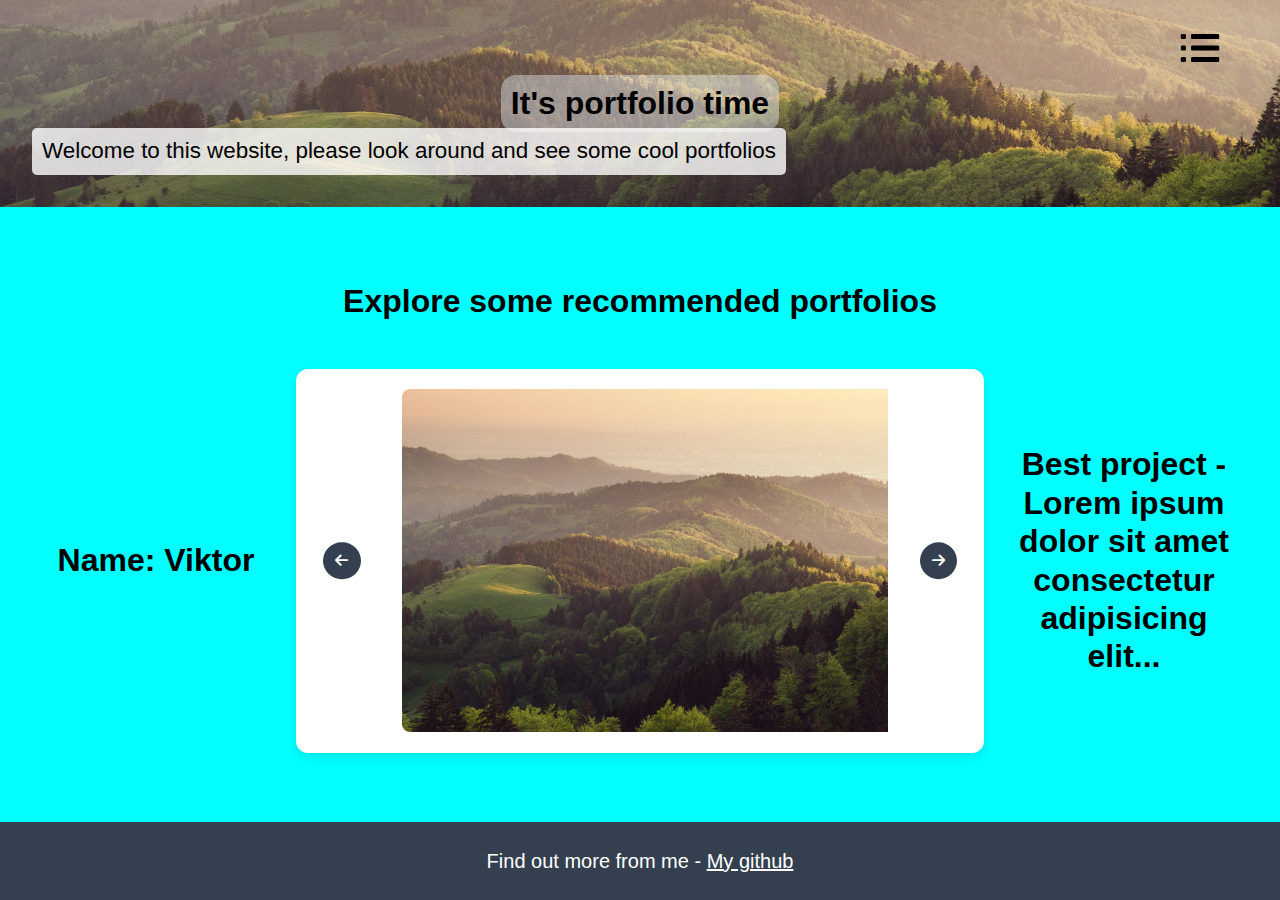
<file: index.html>
<!DOCTYPE html>
<html lang="en">

<head>
    <meta charset="UTF-8">
    <meta name="viewport" content="width=device-width, initial-scale=1.0">
    <title>Dropdown Navigation</title>
    <link rel="stylesheet" href="https://cdnjs.cloudflare.com/ajax/libs/font-awesome/6.2.1/css/all.min.css" />
    <link rel="stylesheet" href="./style.css">
</head>

<body>
    <div id="root">
        <header>
            <nav class="dropdown">
                <svg id="dropdownIcon" fill="#000000" xmlns="http://www.w3.org/2000/svg" width="64px" height="64px"
                    viewBox="0 0 100 100" enable-background="new 0 0 100 100" xml:space="preserve">
                    <g id="SVGRepo_bgCarrier" stroke-width="0"></g>
                    <g id="SVGRepo_tracerCarrier" stroke-linecap="round" stroke-linejoin="round"></g>
                    <g id="SVGRepo_iconCarrier">
                        <path
                            d="M78,36H38c-1.1,0-2-0.9-2-2v-4c0-1.1,0.9-2,2-2H78c1.1,0,2,0.9,2,2v4C80,35.1,79.1,36,78,36z">
                        </path>
                        <path
                            d="M78,54H38c-1.1,0-2-0.9-2-2v-4c0-1.1,0.9-2,2-2H78c1.1,0,2,0.9,2,2v4C80,53.1,79.1,54,78,54z">
                        </path>
                        <path
                            d="M26,54h-4c-1.1,0-2-0.9-2-2v-4c0-1.1,0.9-2,2-2h4c1.1,0,2,0.9,2,2v4C28,53.1,27.1,54,26,54z">
                        </path>
                        <path
                            d="M26,36h-4c-1.1,0-2-0.9-2-2v-4c0-1.1,0.9-2,2-2h4c1.1,0,2,0.9,2,2v4C28,35.1,27.1,36,26,36z">
                        </path>
                        <path
                            d="M26,72h-4c-1.1,0-2-0.9-2-2v-4c0-1.1,0.9-2,2-2h4c1.1,0,2,0.9,2,2v4C28,71.1,27.1,72,26,72z">
                        </path>
                        <path
                            d="M78,72H38c-1.1,0-2-0.9-2-2v-4c0-1.1,0.9-2,2-2H78c1.1,0,2,0.9,2,2v4C80,71.1,79.1,72,78,72z">
                        </path>
                    </g>
                </svg>
                <ul>
                    <li><a href="./create.html">Create</a></li>
                    <li><a href="/catalog">Catalog</a></li>
                </ul>
            </nav>
        </header>

        <main>
            <section class="main">
                <h1>It's portfolio time</h1>

                <p>Welcome to this website, please look around and see some cool portfolios</p>
            </section>

            <section class="second-main">
                <h1>Explore some recommended portfolios</h1>
                <div class="sec-wrapper">
                    <div class="profile-data">
                        <h1>Name: Viktor</h1>
                    </div>
                    <section class="wrapper">
                        <i class="fa-solid fa-arrow-left button" id="prev"></i>
                        <div class="image-container">
                            <div class="carousel">
                                <img src="./images/mainbackground.jpg" alt="" />
                                <img src="./images/Mock images/as1.jpg" alt="" />
                                <img src="./images/Mock images/as2.jpg" alt="" />
                                <img src="./images/Mock images/as3.jpg" alt="" />
                                <img src="./images/Mock images/as4.jpg" alt="" />
                                <img src="./images/Mock images/белем1.jpg" alt="" />
                                <img src="./images/Mock images/белем2.jpg" alt="" />
                            </div>
                            <i class="fa-solid fa-arrow-right button" id="next"></i>
                        </div>
                    </section>
                    <div class="short-info">
                        <h1>Best project - Lorem ipsum dolor sit amet consectetur adipisicing elit...</h1>
                    </div>
                </div>
            </section>
        </main>

        <footer>
            <p>Find out more from me - <a href="https://github.com/V1kata">My github</a></p>
        </footer>

    </div>

    <script>
        const wrapper = document.querySelector(".wrapper"),
            carousel = document.querySelector(".carousel"),
            images = document.querySelectorAll(".carousel img"),
            buttons = document.querySelectorAll(".button");

        let imageIndex = 0,
            intervalId;

        const imageWidth = images[0].clientWidth + 20;

        const autoSlide = () => {
            intervalId = setInterval(() => slideImage(++imageIndex), 5000);
        };

        autoSlide()

        const slideImage = () => {
            imageIndex = (imageIndex + images.length) % images.length;
            carousel.style.transform = `translateX(-${imageIndex * imageWidth}px)`;
        };

        const updateClick = (e) => {
            clearInterval(intervalId);
            imageIndex += e.target.id === "next" ? 1 : -1;
            slideImage();
        };

        buttons.forEach((button) => button.addEventListener("click", updateClick));
        wrapper.addEventListener("mouseover", () => clearInterval(intervalId));
        wrapper.addEventListener("mouseleave", autoSlide);
    </script>

</body>

</html>
</file>
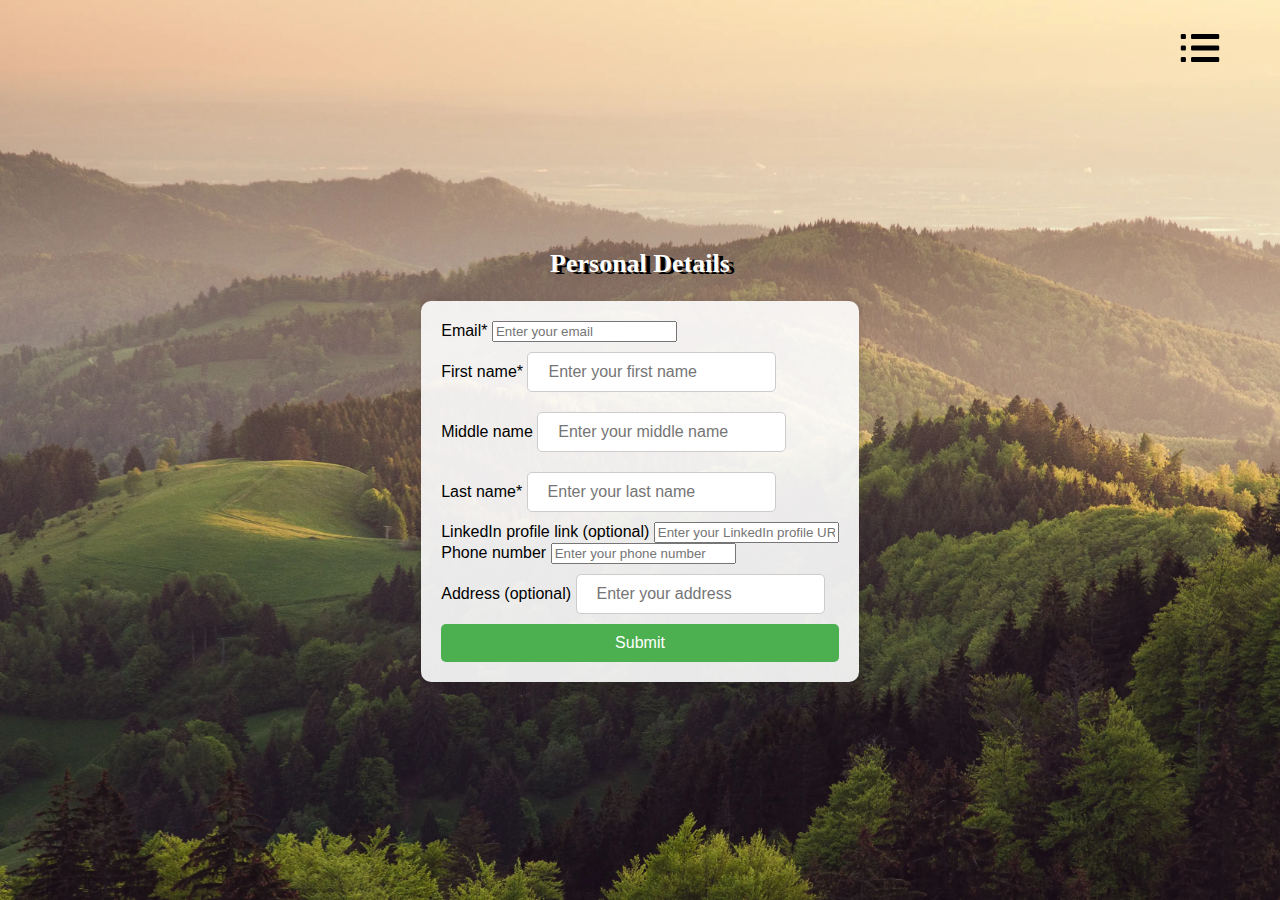
<file: create copy.html>
<!DOCTYPE html>
<html lang="en">

<head>
    <meta charset="UTF-8">
    <meta name="viewport" content="width=device-width, initial-scale=1.0">
    <title>Document</title>
    <link rel="stylesheet" href="https://cdnjs.cloudflare.com/ajax/libs/font-awesome/6.2.1/css/all.min.css" />
    <link rel="stylesheet" href="./style.css">
</head>

<body>
    <header>
        <nav class="dropdown">
            <svg id="dropdownIcon" fill="#000000" xmlns="http://www.w3.org/2000/svg" width="64px" height="64px"
                viewBox="0 0 100 100" enable-background="new 0 0 100 100" xml:space="preserve">
                <g id="SVGRepo_bgCarrier" stroke-width="0"></g>
                <g id="SVGRepo_tracerCarrier" stroke-linecap="round" stroke-linejoin="round"></g>
                <g id="SVGRepo_iconCarrier">
                    <path d="M78,36H38c-1.1,0-2-0.9-2-2v-4c0-1.1,0.9-2,2-2H78c1.1,0,2,0.9,2,2v4C80,35.1,79.1,36,78,36z">
                    </path>
                    <path d="M78,54H38c-1.1,0-2-0.9-2-2v-4c0-1.1,0.9-2,2-2H78c1.1,0,2,0.9,2,2v4C80,53.1,79.1,54,78,54z">
                    </path>
                    <path d="M26,54h-4c-1.1,0-2-0.9-2-2v-4c0-1.1,0.9-2,2-2h4c1.1,0,2,0.9,2,2v4C28,53.1,27.1,54,26,54z">
                    </path>
                    <path d="M26,36h-4c-1.1,0-2-0.9-2-2v-4c0-1.1,0.9-2,2-2h4c1.1,0,2,0.9,2,2v4C28,35.1,27.1,36,26,36z">
                    </path>
                    <path d="M26,72h-4c-1.1,0-2-0.9-2-2v-4c0-1.1,0.9-2,2-2h4c1.1,0,2,0.9,2,2v4C28,71.1,27.1,72,26,72z">
                    </path>
                    <path d="M78,72H38c-1.1,0-2-0.9-2-2v-4c0-1.1,0.9-2,2-2H78c1.1,0,2,0.9,2,2v4C80,71.1,79.1,72,78,72z">
                    </path>
                </g>
            </svg>
            <ul>
                <li><a href="./index.html">Home</a></li>
                <li><a href="/catalog">Catalog</a></li>
            </ul>
        </nav>
    </header>

    <main>
        <section class="main-two">
            <div class="container">
                <h2>Personal Details</h2>
                <form action="/submit-form" method="post">
                    <div class="form-group">
                        <label for="email">Email*</label>
                        <input type="email" id="email" name="email" required placeholder="Enter your email">
                    </div>
                    <div class="form-group">
                        <label for="first-name">First name*</label>
                        <input type="text" id="first-name" name="first-name" required
                            placeholder="Enter your first name">
                    </div>
                    <div class="form-group">
                        <label for="middle-name">Middle name</label>
                        <input type="text" id="middle-name" name="middle-name" placeholder="Enter your middle name">
                    </div>
                    <div class="form-group">
                        <label for="last-name">Last name*</label>
                        <input type="text" id="last-name" name="last-name" required placeholder="Enter your last name">
                    </div>
                    <div class="form-group">
                        <label for="linkedin-profile">LinkedIn profile link (optional)</label>
                        <input type="url" id="linkedin-profile" name="linkedin-profile"
                            placeholder="Enter your LinkedIn profile URL">
                    </div>
                    <div class="form-group">
                        <label for="phone-number">Phone number</label>
                        <input type="tel" id="phone-number" name="phone-number" placeholder="Enter your phone number">
                    </div>
                    <div class="form-group">
                        <label for="address">Address (optional)</label>
                        <input type="text" id="address" name="address" placeholder="Enter your address">
                    </div>
                    <button type="submit">Submit</button>
                </form>
            </div>
        </section>
    </main>
</body>

</html>
</file>
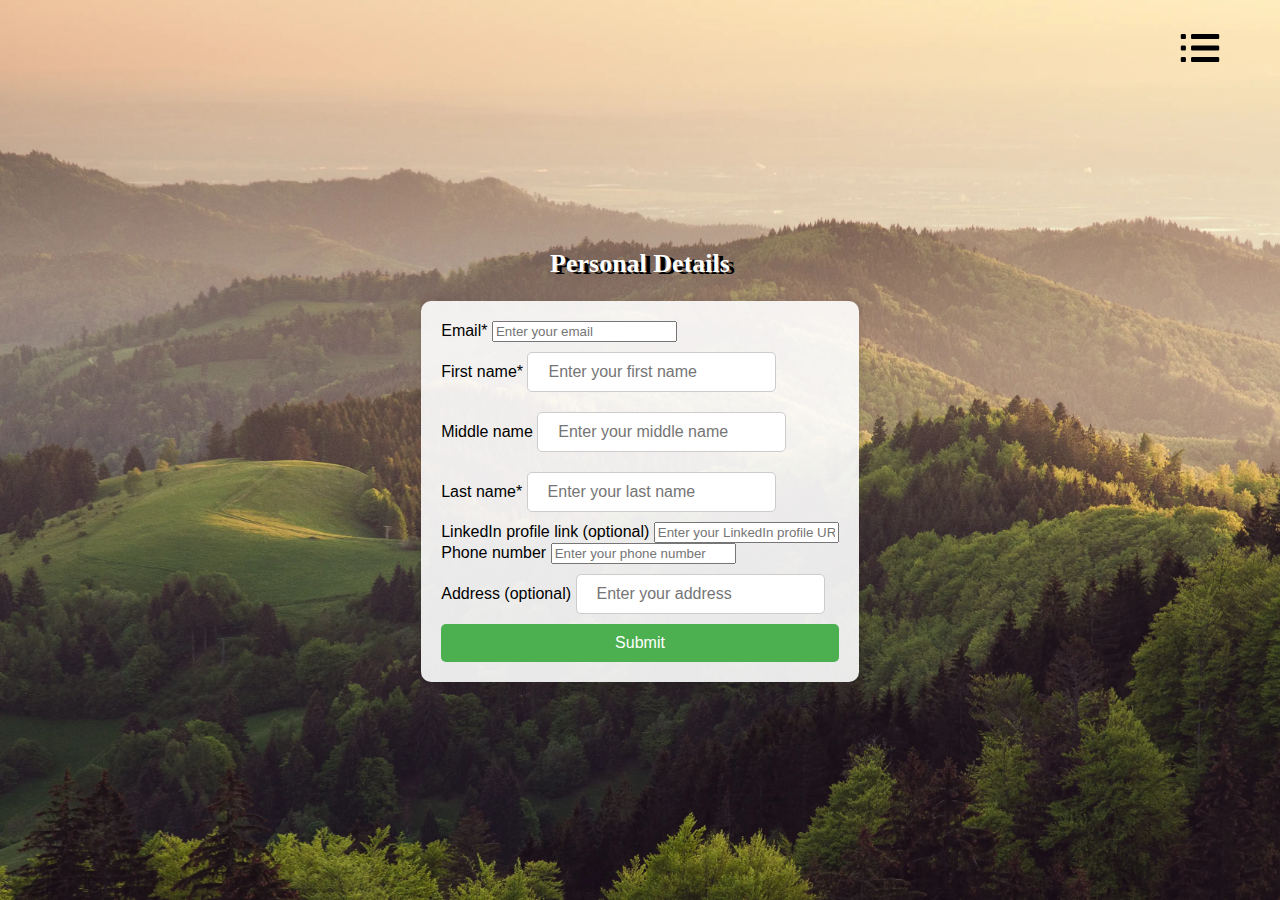
<file: create.html>
<!DOCTYPE html>
<html lang="en">

<head>
    <meta charset="UTF-8">
    <meta name="viewport" content="width=device-width, initial-scale=1.0">
    <title>Document</title>
    <link rel="stylesheet" href="https://cdnjs.cloudflare.com/ajax/libs/font-awesome/6.2.1/css/all.min.css" />
    <link rel="stylesheet" href="./style.css">
</head>

<body>
    <div id="root">
        <header>
            <nav class="dropdown">
                <svg id="dropdownIcon" fill="#000000" xmlns="http://www.w3.org/2000/svg" width="64px" height="64px"
                    viewBox="0 0 100 100" enable-background="new 0 0 100 100" xml:space="preserve">
                    <g id="SVGRepo_bgCarrier" stroke-width="0"></g>
                    <g id="SVGRepo_tracerCarrier" stroke-linecap="round" stroke-linejoin="round"></g>
                    <g id="SVGRepo_iconCarrier">
                        <path
                            d="M78,36H38c-1.1,0-2-0.9-2-2v-4c0-1.1,0.9-2,2-2H78c1.1,0,2,0.9,2,2v4C80,35.1,79.1,36,78,36z">
                        </path>
                        <path
                            d="M78,54H38c-1.1,0-2-0.9-2-2v-4c0-1.1,0.9-2,2-2H78c1.1,0,2,0.9,2,2v4C80,53.1,79.1,54,78,54z">
                        </path>
                        <path
                            d="M26,54h-4c-1.1,0-2-0.9-2-2v-4c0-1.1,0.9-2,2-2h4c1.1,0,2,0.9,2,2v4C28,53.1,27.1,54,26,54z">
                        </path>
                        <path
                            d="M26,36h-4c-1.1,0-2-0.9-2-2v-4c0-1.1,0.9-2,2-2h4c1.1,0,2,0.9,2,2v4C28,35.1,27.1,36,26,36z">
                        </path>
                        <path
                            d="M26,72h-4c-1.1,0-2-0.9-2-2v-4c0-1.1,0.9-2,2-2h4c1.1,0,2,0.9,2,2v4C28,71.1,27.1,72,26,72z">
                        </path>
                        <path
                            d="M78,72H38c-1.1,0-2-0.9-2-2v-4c0-1.1,0.9-2,2-2H78c1.1,0,2,0.9,2,2v4C80,71.1,79.1,72,78,72z">
                        </path>
                    </g>
                </svg>
                <ul>
                    <li><a href="./index.html">Home</a></li>
                    <li><a href="/catalog">Catalog</a></li>
                </ul>
            </nav>
        </header>

        <main>
            <section class="background main-two">
                <div class="container">
                    <h2>Personal Details</h2>
                    <form action="/submit-form" method="post">
                        <div class="form-group">
                            <label for="email">Email*</label>
                            <input type="email" id="email" name="email" required placeholder="Enter your email">
                        </div>
                        <div class="form-group">
                            <label for="first-name">First name*</label>
                            <input type="text" id="first-name" name="first-name" required
                                placeholder="Enter your first name">
                        </div>
                        <div class="form-group">
                            <label for="middle-name">Middle name</label>
                            <input type="text" id="middle-name" name="middle-name" placeholder="Enter your middle name">
                        </div>
                        <div class="form-group">
                            <label for="last-name">Last name*</label>
                            <input type="text" id="last-name" name="last-name" required
                                placeholder="Enter your last name">
                        </div>
                        <div class="form-group">
                            <label for="linkedin-profile">LinkedIn profile link (optional)</label>
                            <input type="url" id="linkedin-profile" name="linkedin-profile"
                                placeholder="Enter your LinkedIn profile URL">
                        </div>
                        <div class="form-group">
                            <label for="phone-number">Phone number</label>
                            <input type="tel" id="phone-number" name="phone-number"
                                placeholder="Enter your phone number">
                        </div>
                        <div class="form-group">
                            <label for="address">Address (optional)</label>
                            <input type="text" id="address" name="address" placeholder="Enter your address">
                        </div>
                        <button type="submit">Submit</button>
                    </form>
                </div>
            </section>
        </main>
    </div>
</body>

</html>
</file>
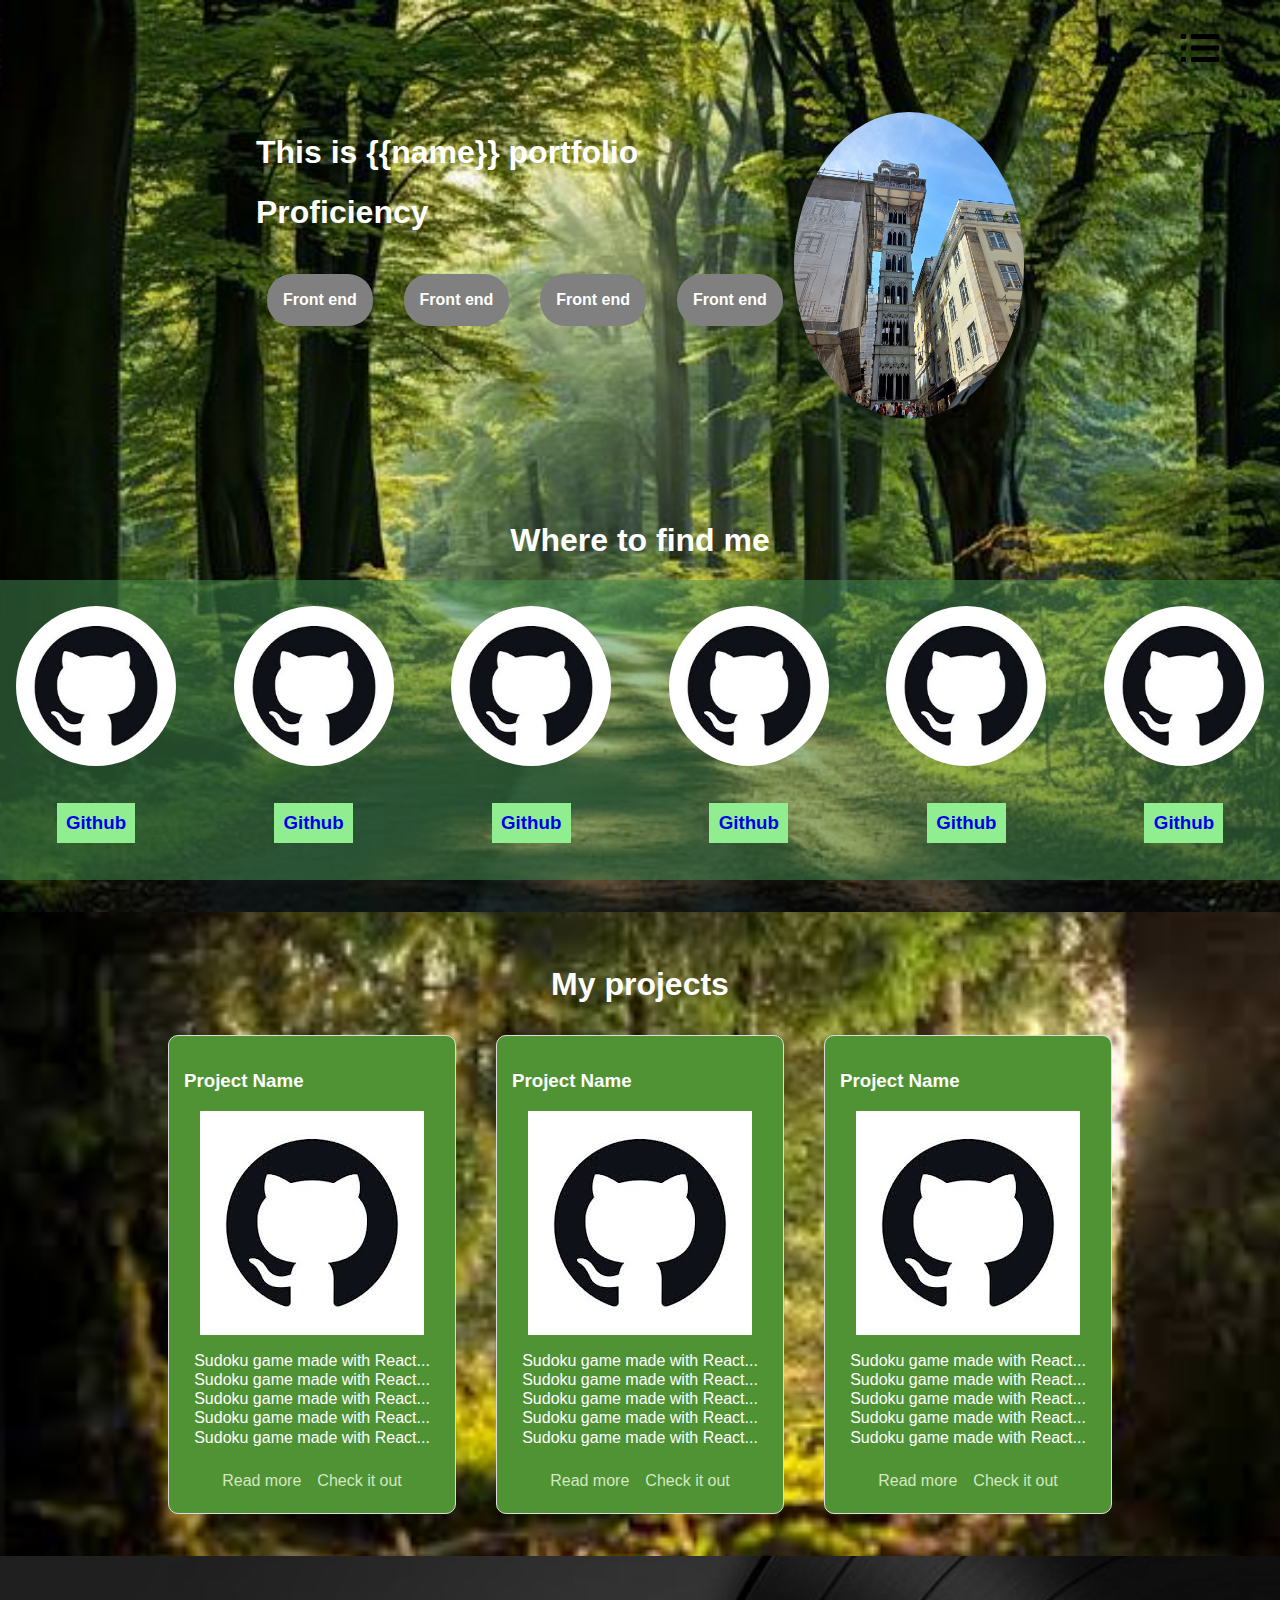
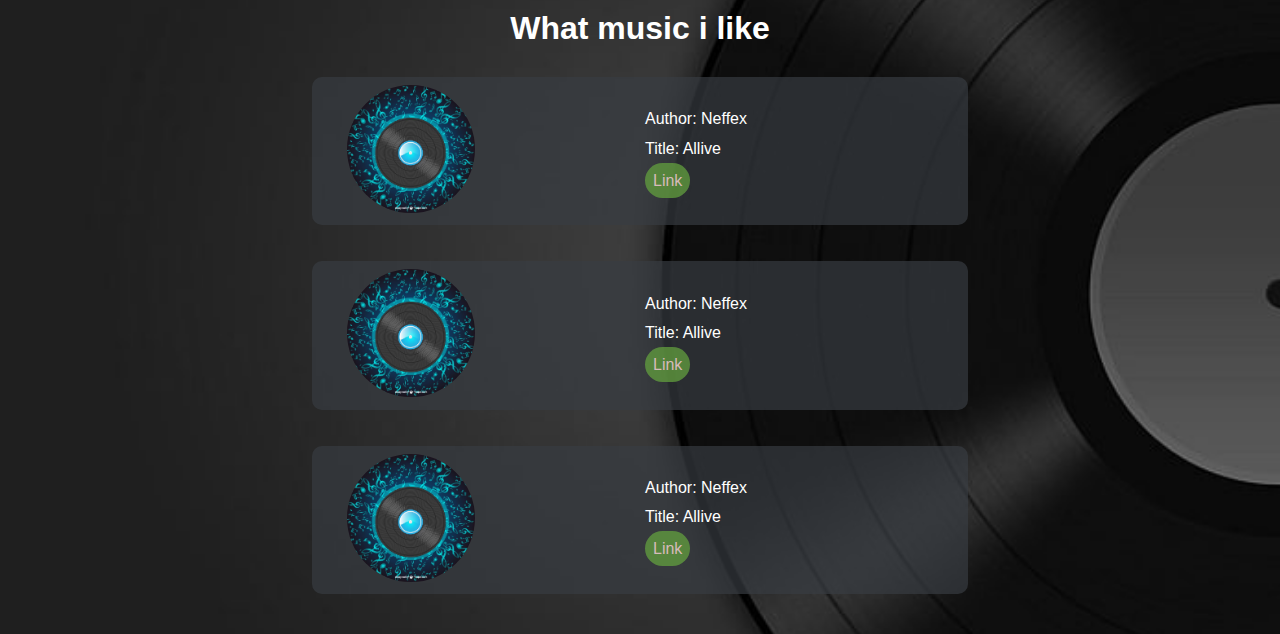
<file: details.html>
<!DOCTYPE html>
<html lang="en">

<head>
    <meta charset="UTF-8">
    <meta name="viewport" content="width=device-width, initial-scale=1.0">
    <link rel="stylesheet" href="./style.css">
    <title>Document</title>
</head>

<body>
    <div id="root">
        <header>
            <nav class="dropdown">
                <svg id="dropdownIcon" fill="#000000" xmlns="http://www.w3.org/2000/svg" width="64px" height="64px"
                    viewBox="0 0 100 100" enable-background="new 0 0 100 100" xml:space="preserve">
                    <g id="SVGRepo_bgCarrier" stroke-width="0"></g>
                    <g id="SVGRepo_tracerCarrier" stroke-linecap="round" stroke-linejoin="round"></g>
                    <g id="SVGRepo_iconCarrier">
                        <path d="M78,36H38c-1.1,0-2-0.9-2-2v-4c0-1.1,0.9-2,2-2H78c1.1,0,2,0.9,2,2v4C80,35.1,79.1,36,78,36z">
                        </path>
                        <path d="M78,54H38c-1.1,0-2-0.9-2-2v-4c0-1.1,0.9-2,2-2H78c1.1,0,2,0.9,2,2v4C80,53.1,79.1,54,78,54z">
                        </path>
                        <path d="M26,54h-4c-1.1,0-2-0.9-2-2v-4c0-1.1,0.9-2,2-2h4c1.1,0,2,0.9,2,2v4C28,53.1,27.1,54,26,54z">
                        </path>
                        <path d="M26,36h-4c-1.1,0-2-0.9-2-2v-4c0-1.1,0.9-2,2-2h4c1.1,0,2,0.9,2,2v4C28,35.1,27.1,36,26,36z">
                        </path>
                        <path d="M26,72h-4c-1.1,0-2-0.9-2-2v-4c0-1.1,0.9-2,2-2h4c1.1,0,2,0.9,2,2v4C28,71.1,27.1,72,26,72z">
                        </path>
                        <path d="M78,72H38c-1.1,0-2-0.9-2-2v-4c0-1.1,0.9-2,2-2H78c1.1,0,2,0.9,2,2v4C80,71.1,79.1,72,78,72z">
                        </path>
                    </g>
                </svg>
                <ul>
                    <li><a href="./create.html">Create</a></li>
                    <li><a href="/catalog">Catalog</a></li>
                </ul>
            </nav>
        </header>
    
        <main>
            <section class="details">
                <div class="fBack">
                    <section class="first">
                        <div class="data">
                            <div class="left">
                                <h1>This is {{name}} portfolio</h1>
                                <section class="skills-sec">
                                    <h1>Proficiency</h1>
                                    <div class="skills">
                                        <h4>Front end</h4>
                                        <h4>Front end</h4>
                                        <h4>Front end</h4>
                                        <h4>Front end</h4>
                                    </div>
                                </section>
                            </div>
                            <img src="./images/Mock images/as1.jpg" alt="">
                        </div>
                    </section>
    
                    <section class="links-sec">
                        <h1>Where to find me</h1>
                        <div class="links">
                            <div class="group-link">
                                <img src="./images/Mock images/github.jpg" alt="">
                                <h3><a href="http://github.com/V1kata">Github</a></h3>
                            </div>
                            <div class="group-link">
                                <img src="./images/Mock images/github.jpg" alt="">
                                <h3><a href="http://github.com/V1kata">Github</a></h3>
                            </div>
                            <div class="group-link">
                                <img src="./images/Mock images/github.jpg" alt="">
                                <h3><a href="http://github.com/V1kata">Github</a></h3>
                            </div>
                            <div class="group-link">
                                <img src="./images/Mock images/github.jpg" alt="">
                                <h3><a href="http://github.com/V1kata">Github</a></h3>
                            </div>
                            <div class="group-link">
                                <img src="./images/Mock images/github.jpg" alt="">
                                <h3><a href="http://github.com/V1kata">Github</a></h3>
                            </div>
                            <div class="group-link">
                                <img src="./images/Mock images/github.jpg" alt="">
                                <h3><a href="http://github.com/V1kata">Github</a></h3>
                            </div>
                        </div>
                    </section>
                </div>
    
                <div class="sBack">
                    <section class="projects-sec">
                        <h1>My projects</h1>
                        <div class="projects">
                            <div class="group-projects">
                                <h3>Project Name</h3>
                                <img src="./images/Mock images/github.jpg" alt="Project Thumbnail">
                                <p class="description">Sudoku game made with React... Sudoku game made with React... Sudoku
                                    game made with React... Sudoku game made with React... Sudoku game made with React...
                                </p>
                                <div class="buttons">
                                    <a href="#" class="read-more"
                                        data-description="Full description of the Sudoku game made with React.">Read
                                        more</a>
                                    <a href="https://example.com/project-url" class="check-it-out" target="_blank">Check it
                                        out</a>
                                </div>
                            </div><div class="group-projects">
                                <h3>Project Name</h3>
                                <img src="./images/Mock images/github.jpg" alt="Project Thumbnail">
                                <p class="description">Sudoku game made with React... Sudoku game made with React... Sudoku
                                    game made with React... Sudoku game made with React... Sudoku game made with React...
                                </p>
                                <div class="buttons">
                                    <a href="#" class="read-more"
                                        data-description="Full description of the Sudoku game made with React.">Read
                                        more</a>
                                    <a href="https://example.com/project-url" class="check-it-out" target="_blank">Check it
                                        out</a>
                                </div>
                            </div><div class="group-projects">
                                <h3>Project Name</h3>
                                <img src="./images/Mock images/github.jpg" alt="Project Thumbnail">
                                <p class="description">Sudoku game made with React... Sudoku game made with React... Sudoku
                                    game made with React... Sudoku game made with React... Sudoku game made with React...
                                </p>
                                <div class="buttons">
                                    <a href="#" class="read-more"
                                        data-description="Full description of the Sudoku game made with React.">Read
                                        more</a>
                                    <a href="https://example.com/project-url" class="check-it-out" target="_blank">Check it
                                        out</a>
                                </div>
                            </div>
                        </div>
                    </section>
                </div>
    
                <div class="tBack">
                    <section class="music-sec">
                        <h1>What music i like</h1>
                        <div class="music">
                            <div class="group-music">
                                <div class="left">
                                    <img src="./images/music-disc-vector_23-2147487256.avif" alt="">
                                </div>
                                <div class="right">
                                    <p>Author: Neffex</p>
                                    <p>Title: Allive</p>
                                    <a href="#">Link</a>                            
                                </div>
                            </div>
                            <div class="group-music">
                                <div class="left">
                                    <img src="./images/music-disc-vector_23-2147487256.avif" alt="">
                                </div>
                                <div class="right">
                                    <p>Author: Neffex</p>
                                    <p>Title: Allive</p>
                                    <a href="#">Link</a>                            
                                </div>
                            </div>
                            <div class="group-music">
                                <div class="left">
                                    <img src="./images/music-disc-vector_23-2147487256.avif" alt="">
                                </div>
                                <div class="right">
                                    <p>Author: Neffex</p>
                                    <p>Title: Allive</p>
                                    <a href="#">Link</a>                            
                                </div>
                            </div>
                        </div>
                    </section>
                </div>
            </section>
        </main>
    </div>
    <script>
        document.querySelectorAll('.read-more').forEach(function (readMore) {
            readMore.addEventListener('click', function (event) {
                event.preventDefault();
                const description = this.previousElementSibling;
                description.classList.toggle('expanded');
                this.textContent = description.classList.contains('expanded') ? 'Read less' : 'Read more';
            });
        });
    </script>
</body>

</html>
</file>
<file: style.css>
@import url('./css/nav.css');
@import url('./css/mainpage.css');
@import url('./css/createpage.css');
@import url('./css/catalog.css');
@import url('./css/details.css');

html {
    font: 16px/1.2 sans-serif;
}

body {
    margin: 0;
    padding: 0;
    overflow-x: hidden;
}

.background {
    background-image: url('./images/mainbackground.jpg');
    background-size: cover;
    background-position: center;
    background-repeat: no-repeat;
    width: 100vw;
    height: 100vh;
    display: flex;
    flex-direction: column;
    align-items: center;
    height: 100vh;
}
</file>
